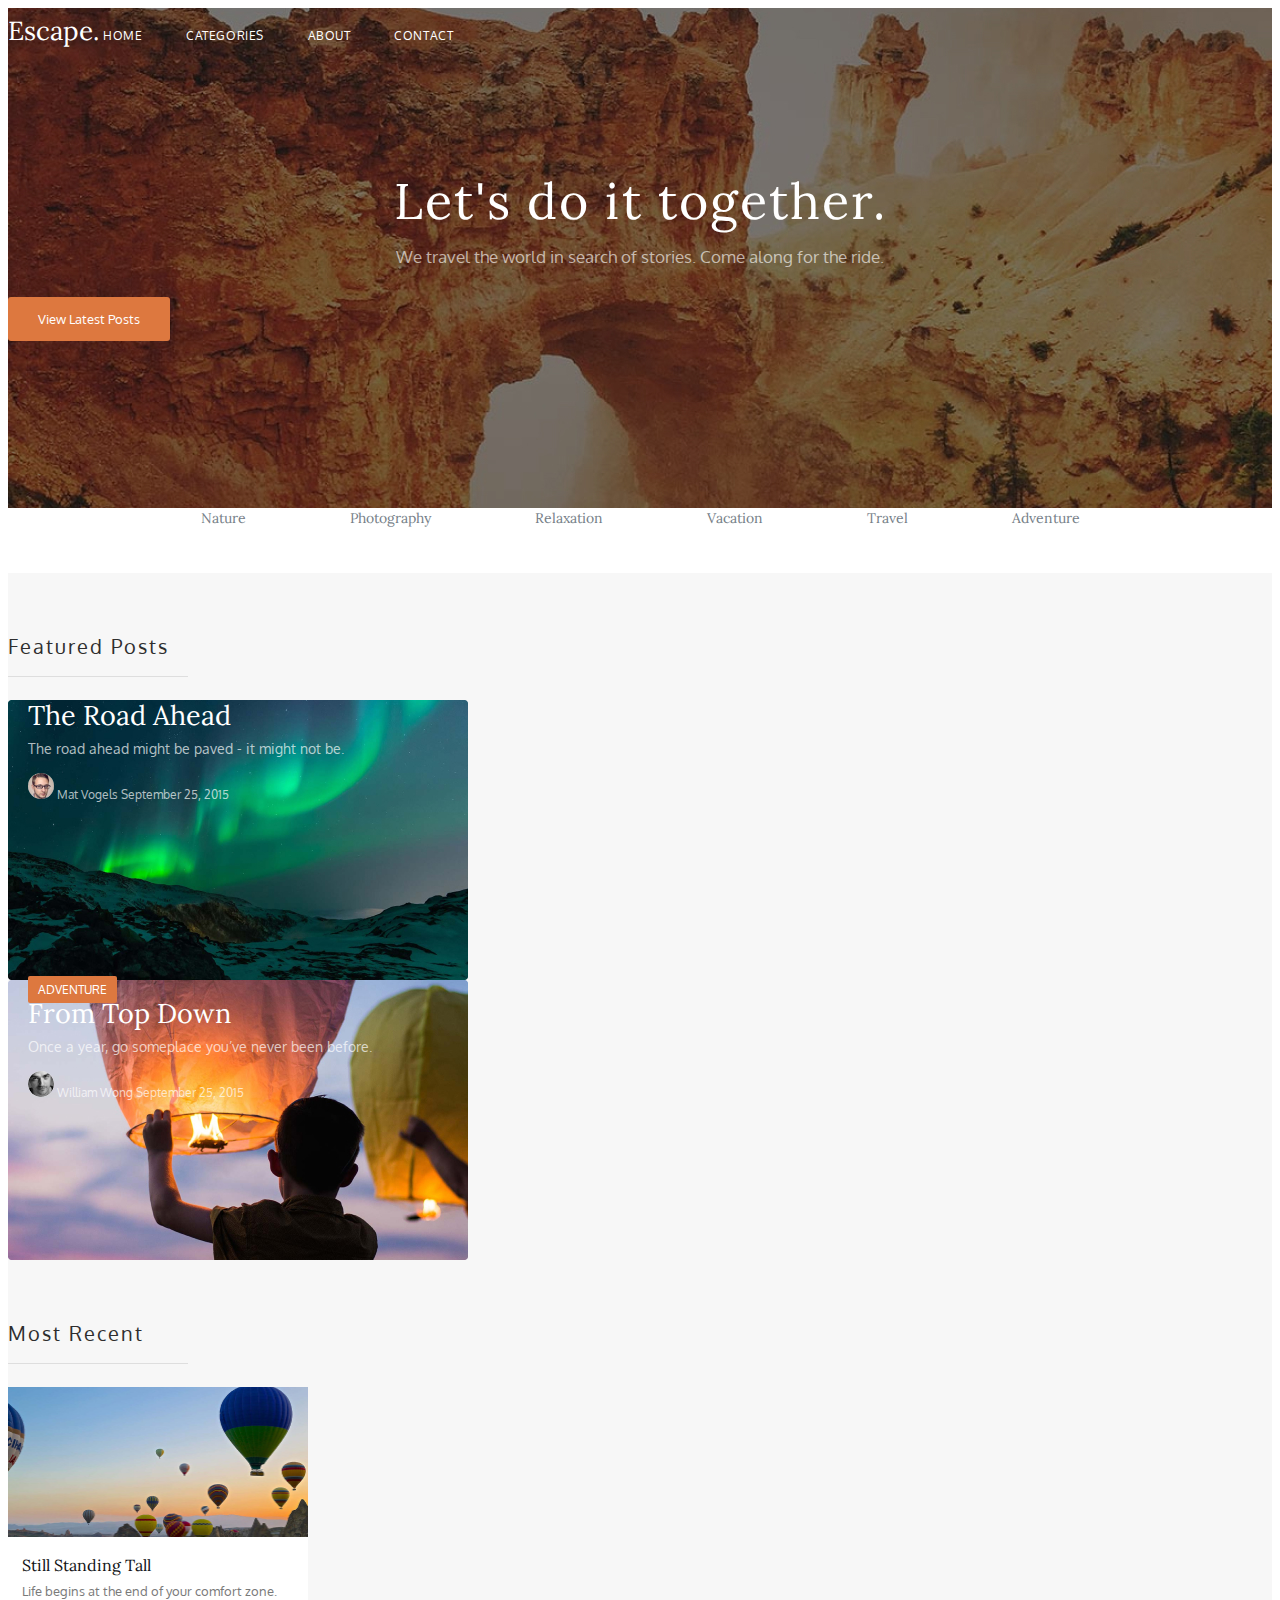
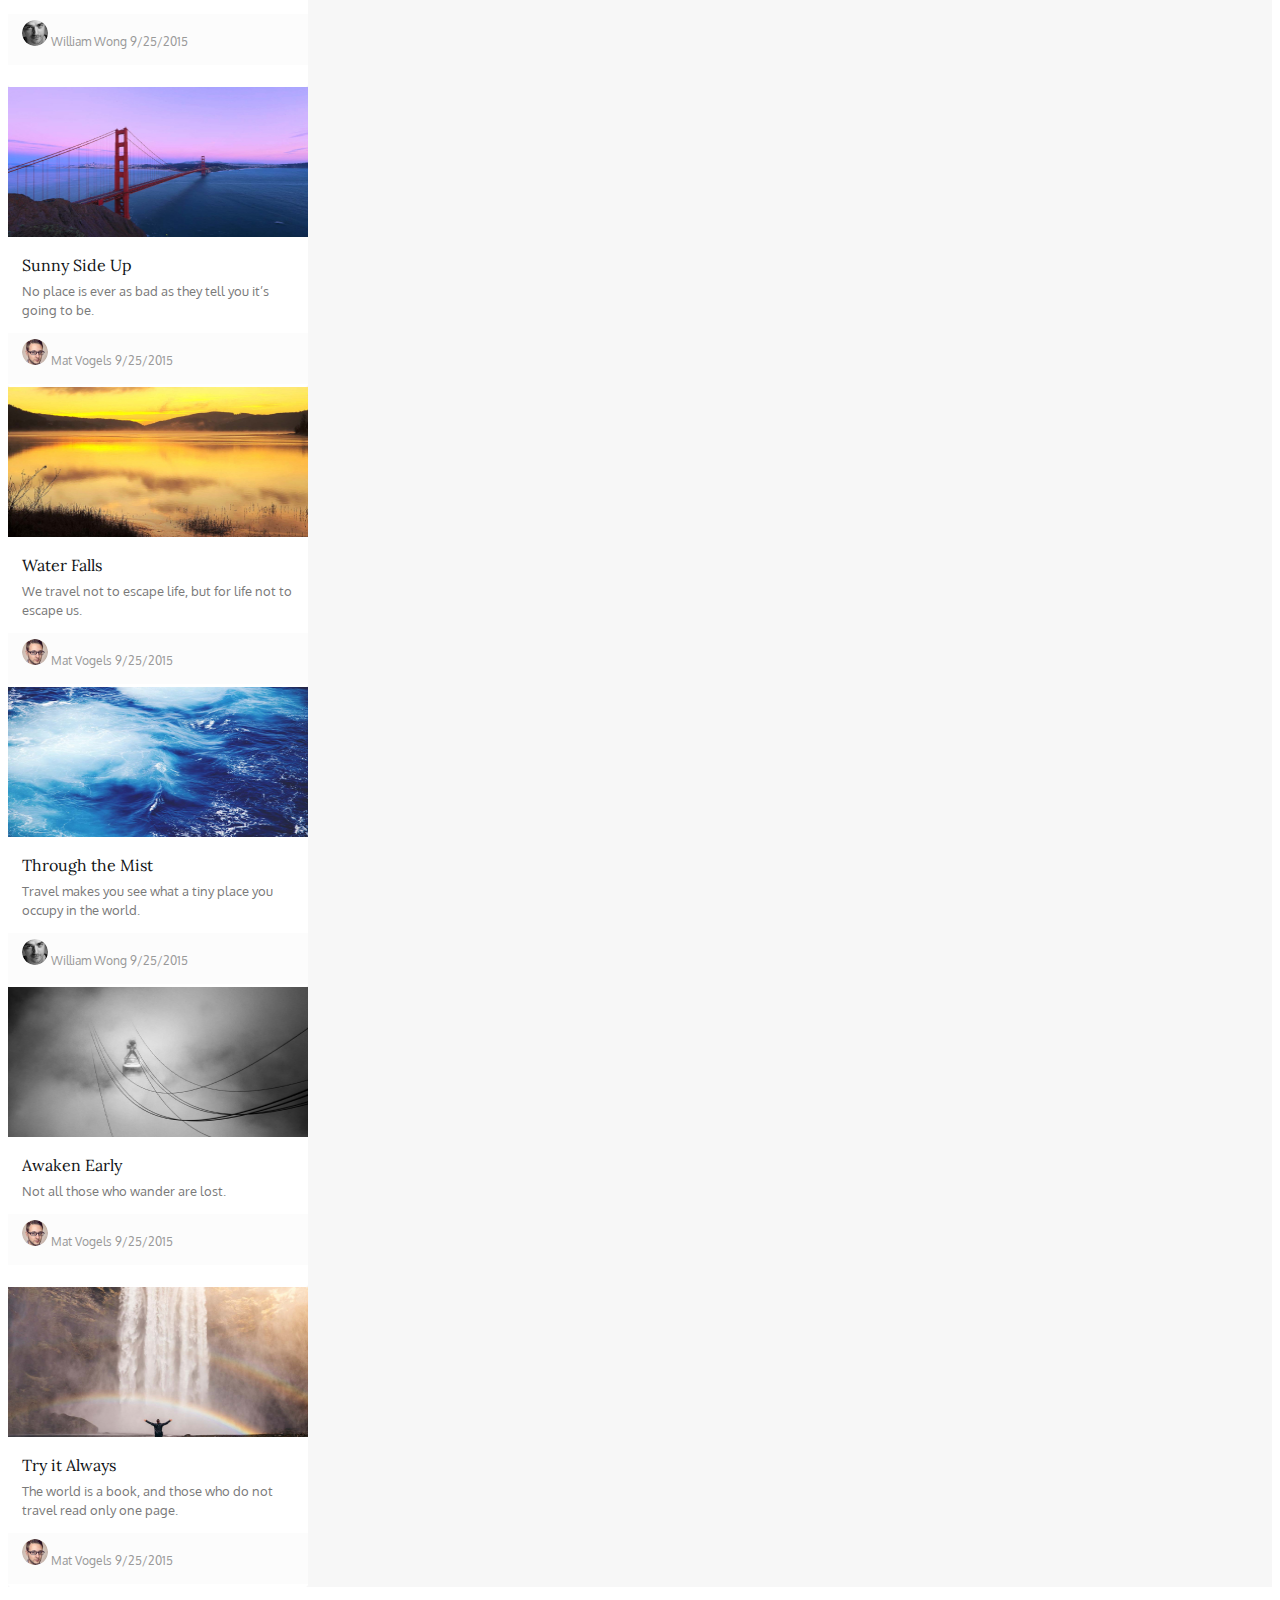
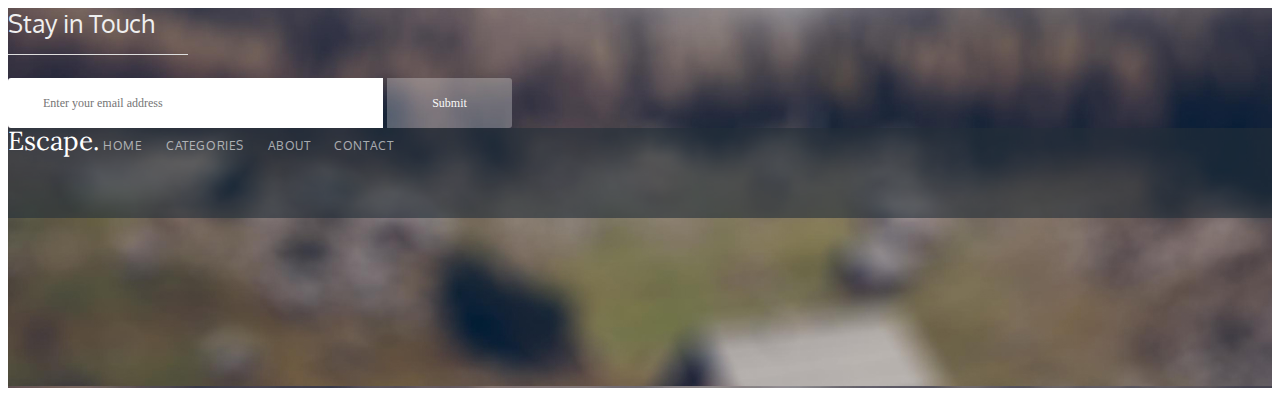
<file: html/index.html>
<!DOCTYPE html>
<html lang="en">
  <head>
    <meta charset="UTF-8">
    <title>Escape.</title>
    <link href="../css/style.css" rel="stylesheet">
    <link rel="preconnect" href="https://fonts.googleapis.com">
    <link rel="preconnect" href="https://fonts.gstatic.com" crossorigin>
    <link href="https://fonts.googleapis.com/css2?family=Lora:wght@400;700&display=swap" rel="stylesheet">
    <link href="https://fonts.googleapis.com/css2?family=Oxygen:wght@400;700&display=swap" rel="stylesheet">
  </head>
  <body>
    <header class="header"> 
      <div class="header__nav nav">
        <span class="nav__title">Escape.</span>
        <nav class="nav__menu menu">
          <a class="menu__item" href="#">HOME</a>
          <a class="menu__item" href="#">CATEGORIES</a>
          <a class="menu__item" href="#">ABOUT</a>
          <a class="menu__item" href="#">CONTACT</a>
        </nav>
      </div>
      <h1 class="header__headline">Let's do it together.</h1>
      <p class="header__subheadline">We travel the world in search of stories. Come along for the ride.</p>
      <button class="header__button">View Latest Posts</button>
    </header>
    <main class="main">
      <nav class="main__categories categories">
        <a class="categories__item" href="#">Nature</a>
        <a class="categories__item" href="#">Photography</a>
        <a class="categories__item" href="#">Relaxation</a>
        <a class="categories__item" href="#">Vacation</a>
        <a class="categories__item" href="#">Travel</a>
        <a class="categories__item" href="#">Adventure</a>
      </nav>
      <section class="main__posts posts"> 
        <h2 class="posts__title">Featured Posts</h2>
        <div class="posts__card-big card-big card-big_background-1">
          <h3 class="card-big__headline">The Road Ahead</h3>
          <p class="card-big__subheadline">The road ahead might be paved - it might not be.</p>
          <div class="card-big__caption caption">
            <img class="caption__photo" src="../res/images/mat-vogels.jpg" alt="Mat Vogels">
            <span class="caption__name">Mat Vogels</span>
            <span class="caption__date">September 25, 2015</span>
          </div>
        </div>
        <div class="posts__card-big card-big card-big_background-2">
          <span class="card-big__label">Adventure</span> 
          <h3 class="card-big__headline">From Top Down</h3>
          <p class="card-big__subheadline">Once a year, go someplace you’ve never been before.</p>
          <div class="card-big__caption caption">
            <img class="caption__photo" src="../res/images/william-wong.jpg" alt="William Wong">
            <span class="caption__name">William Wong</span>
            <span class="caption__date">September 25, 2015</span>
          </div>
        </div>
      </section>
      <section class="main__posts posts">
        <h2 class="posts__title">Most Recent</h2>
        <div class="posts__card-small card-small">
          <img class="card-small__image" src="../res/images/still-standing-tall.jpg" alt="Still Standing Tall">
          <h3 class="card-small__headline">Still Standing Tall</h3>
          <p class="card-small__subheadline">Life begins at the end of your comfort zone.</p>
          <div class="card-small__caption caption caption_recent">
            <img class="caption__photo" src="../res/images/william-wong.jpg" alt="William Wong">
            <span class="caption__name">William Wong</span>
            <span class="caption__date">9/25/2015</span>
          </div>
        </div>
        <div class="posts__card-small card-small">
          <img class="card-small__image" src="../res/images/sunny-side-up.jpg" alt="Sunny Side Up">
          <h3 class="card-small__headline">Sunny Side Up</h3>
          <p class="card-small__subheadline">No place is ever as bad as they tell you it’s going to be.</p>
          <div class="card-small__caption caption caption_recent">
            <img class="caption__photo" src="../res/images/mat-vogels.jpg" alt="Mat Vogels">
            <span class="caption__name">Mat Vogels</span>
            <span class="caption__date">9/25/2015</span>
          </div>
        </div>
        <div class="posts__card-small card-small">
          <img class="card-small__image" src="../res/images/water-falls.jpg" alt="Water Falls">
          <h3 class="card-small__headline">Water Falls</h3>
          <p class="card-small__subheadline">We travel not to escape life, but for life not to escape us.</p>
          <div class="card-small__caption caption caption_recent">
            <img class="caption__photo" src="../res/images/mat-vogels.jpg" alt="Mat Vogels">
            <span class="caption__name">Mat Vogels</span>
            <span class="caption__date">9/25/2015</span>
          </div>
        </div>
        <div class="posts__card-small card-small">
          <img class="card-small__image" src="../res/images/through-the-mist.jpg" alt="Through the Mist">
          <h3 class="card-small__headline">Through the Mist</h3>
          <p class="card-small__subheadline">Travel makes you see what a tiny place you occupy in the world.</p>
          <div class="card-small__caption caption caption_recent"> 
            <img class="caption__photo" src="../res/images/william-wong.jpg" alt="William Wong">
            <span class="caption__name">William Wong</span>
            <span class="caption__date">9/25/2015</span>
          </div>
        </div>
        <div class="posts__card-small card-small">
          <img class="card-small__image" src="../res/images/awaken-early.jpg" alt="Awaken Early">
          <h3 class="card-small__headline">Awaken Early</h3>
          <p class="card-small__subheadline">Not all those who wander are lost.</p>
          <div class="card-small__caption caption caption_recent"> 
            <img class="caption__photo" src="../res/images/mat-vogels.jpg" alt="Mat Vogels">
            <span class="caption__name">Mat Vogels</span>
            <span class="caption__date">9/25/2015</span>
          </div>
        </div>
        <div class="posts__card-small card-small">
          <img class="card-small__image" src="../res/images/try-it-always.jpg" alt="Try it Always">
          <h3 class="card-small__headline">Try it Always</h3>
          <p class="card-small__subheadline">The world is a book, and those who do not travel read only one page.</p>
          <div class="card-small__caption caption caption_recent"> 
            <img class="caption__photo" src="../res/images/mat-vogels.jpg" alt="Mat Vogels">
            <span class="caption__name">Mat Vogels</span>
            <span class="caption__date">9/25/2015</span>
          </div>
        </div>
      </section>
    </main>
    <footer class="footer">
      <h2 class="footer__title">Stay in Touch</h2>
      <input class="footer__input"  type="text" placeholder="Enter your email address">
      <button class="footer__button">Submit</button>
      <div class="footer__nav nav nav_with-background">
        <span class="nav__title">Escape.</span>
        <nav class="nav__menu menu">
          <a class="menu__item_secondary-style" href="#">HOME</a>
          <a class="menu__item_secondary-style" href="#">CATEGORIES</a>
          <a class="menu__item_secondary-style" href="#">ABOUT</a>
          <a class="menu__item_secondary-style" href="#">CONTACT</a>
        </nav>
      </div>
    </footer>
  </body>
</html>
</file>
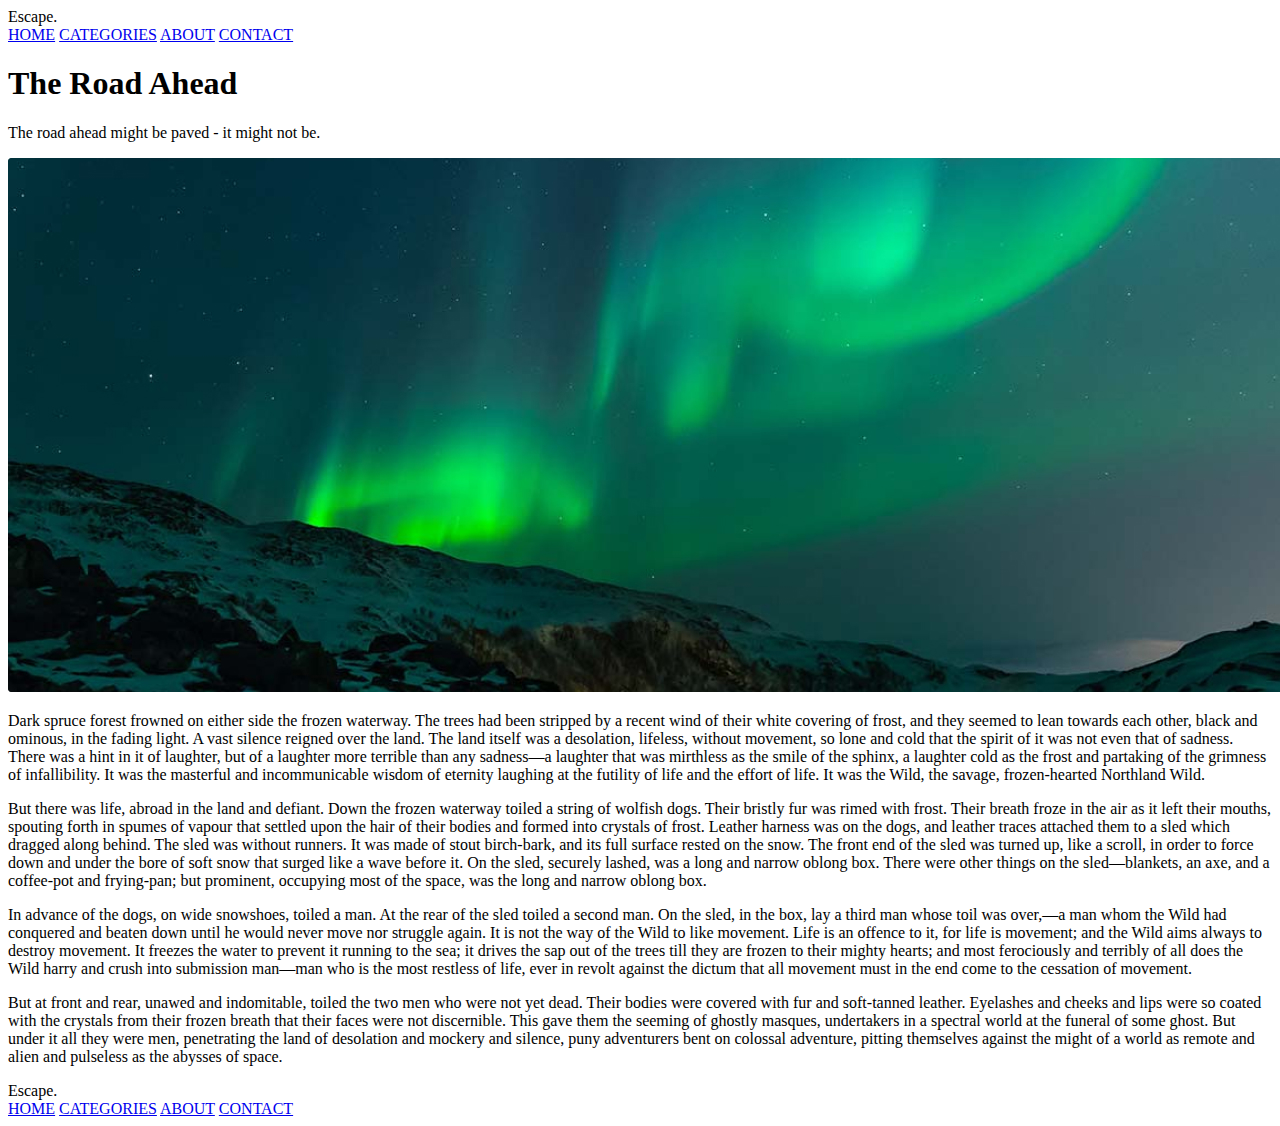
<file: the-road-ahead.html>
<!DOCTYPE html>
<html lang="en">
  <head>
    <meta charset="UTF-8">
    <title>The Road Ahead</title>
  </head>
  <body>
    <header>
      <div>
        <span>Escape.</span>
        <nav>
          <a href="#">HOME</a>
          <a href="#">CATEGORIES</a>
          <a href="#">ABOUT</a>
          <a href="#">CONTACT</a>
        </nav>
      </div>
      <div>
        <h1>The Road Ahead</h1>
        <p>The road ahead might be paved - it might not be.</p>
      </div>
    </header>
    <main>
      <img src="res/the-road-ahead-banner.jpg" alt="Nothern Lights">
      <p>
        Dark spruce forest frowned on either side the frozen waterway. The trees had been stripped by a recent wind of their white covering of frost, and they seemed to lean towards each other, black and ominous, in the fading light. A vast silence reigned over the land. The land itself was a desolation, lifeless, without movement, so lone and cold that the spirit of it was not even that of sadness. There was a hint in it of laughter, but of a laughter more terrible than any sadness—a laughter that was mirthless as the smile of the sphinx, a laughter cold as the frost and partaking of the grimness of infallibility. It was the masterful and incommunicable wisdom of eternity laughing at the futility of life and the effort of life. It was the Wild, the savage, frozen-hearted Northland Wild.
      </p>
      <p>
        But there was life, abroad in the land and defiant. Down the frozen waterway toiled a string of wolfish dogs. Their bristly fur was rimed with frost. Their breath froze in the air as it left their mouths, spouting forth in spumes of vapour that settled upon the hair of their bodies and formed into crystals of frost. Leather harness was on the dogs, and leather traces attached them to a sled which dragged along behind. The sled was without runners. It was made of stout birch-bark, and its full surface rested on the snow. The front end of the sled was turned up, like a scroll, in order to force down and under the bore of soft snow that surged like a wave before it. On the sled, securely lashed, was a long and narrow oblong box. There were other things on the sled—blankets, an axe, and a coffee-pot and frying-pan; but prominent, occupying most of the space, was the long and narrow oblong box.
      </p>
      <p>
        In advance of the dogs, on wide snowshoes, toiled a man. At the rear of the sled toiled a second man. On the sled, in the box, lay a third man whose toil was over,—a man whom the Wild had conquered and beaten down until he would never move nor struggle again. It is not the way of the Wild to like movement. Life is an offence to it, for life is movement; and the Wild aims always to destroy movement. It freezes the water to prevent it running to the sea; it drives the sap out of the trees till they are frozen to their mighty hearts; and most ferociously and terribly of all does the Wild harry and crush into submission man—man who is the most restless of life, ever in revolt against the dictum that all movement must in the end come to the cessation of movement.
      </p>
      <p>
        But at front and rear, unawed and indomitable, toiled the two men who were not yet dead. Their bodies were covered with fur and soft-tanned leather. Eyelashes and cheeks and lips were so coated with the crystals from their frozen breath that their faces were not discernible. This gave them the seeming of ghostly masques, undertakers in a spectral world at the funeral of some ghost. But under it all they were men, penetrating the land of desolation and mockery and silence, puny adventurers bent on colossal adventure, pitting themselves against the might of a world as remote and alien and pulseless as the abysses of space.
      </p>
    </main>
    <footer>
      <div>
        <span>Escape.</span>
        <nav>
          <a href="#">HOME</a>
          <a href="#">CATEGORIES</a>
          <a href="#">ABOUT</a>
          <a href="#">CONTACT</a>
        </nav>
      </div>
    </footer>
  </body>
</html>
</file>
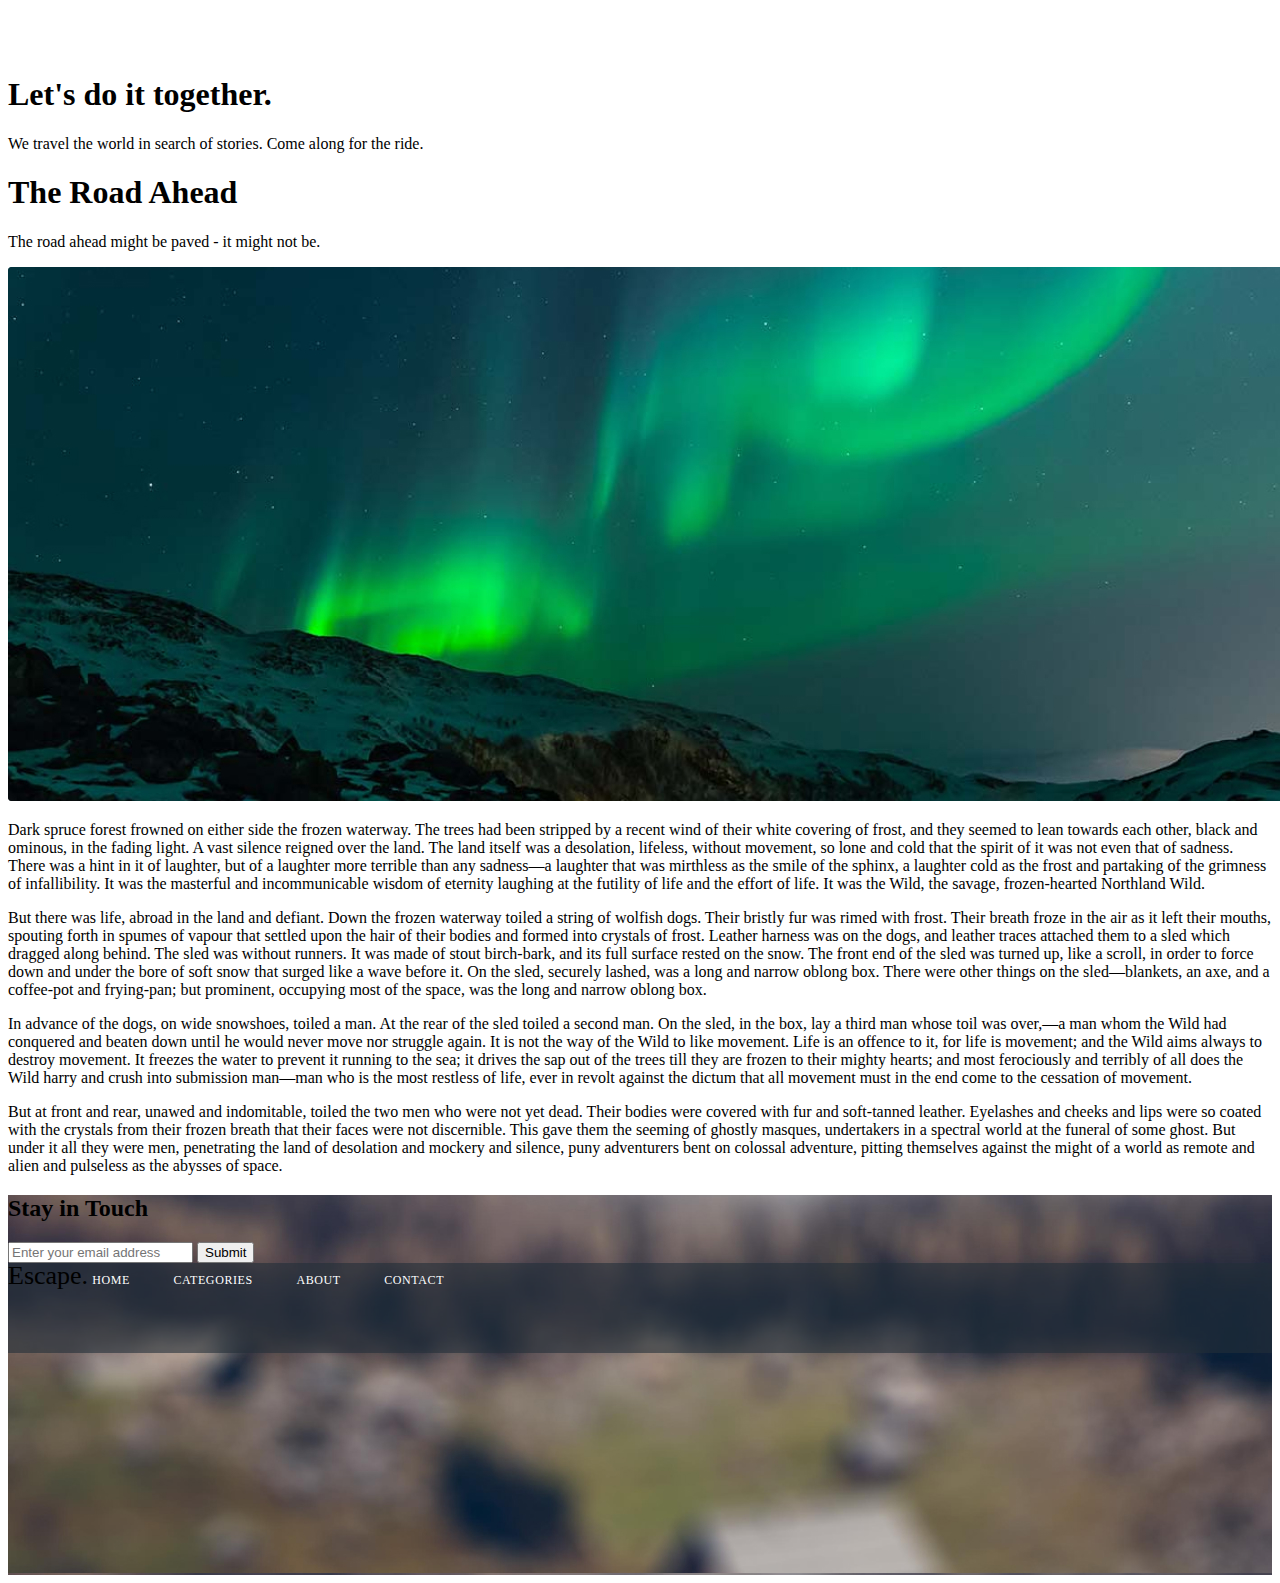
<file: html/the-road-ahead.html>
<!DOCTYPE html>
<html lang="en">
  <head>
    <meta charset="UTF-8">
    <title>The Road Ahead</title>
    <link href="../css/style.css" rel="stylesheet">
  </head>
  <body>
    <header class="">
      <div class="header__nav nav">
        <span class="nav__title">Escape.</span>
        <nav class="nav__menu menu">
          <a class="menu__item" href="#">HOME</a>
          <a class="menu__item" href="#">CATEGORIES</a>
          <a class="menu__item" href="#">ABOUT</a>
          <a class="menu__item" href="#">CONTACT</a>
        </nav>
      </div>
      <div class="header__heading heading">
        <h1 class="heading__headline">Let's do it together.</h1>
        <p class="heading__subheadline">We travel the world in search of stories. Come along for the ride.</p>
      </div>
    </header>
    <main>
      <article>
        <div>
          <h1>The Road Ahead</h1>
          <p>The road ahead might be paved - it might not be.</p>
        </div>
        <img src="../res/images/the-road-ahead-large.jpg" alt="Nothern Lights">
        <p>
          Dark spruce forest frowned on either side the frozen waterway. The trees had been stripped by a recent wind of their white covering of frost, and they seemed to lean towards each other, black and ominous, in the fading light. A vast silence reigned over the land. The land itself was a desolation, lifeless, without movement, so lone and cold that the spirit of it was not even that of sadness. There was a hint in it of laughter, but of a laughter more terrible than any sadness—a laughter that was mirthless as the smile of the sphinx, a laughter cold as the frost and partaking of the grimness of infallibility. It was the masterful and incommunicable wisdom of eternity laughing at the futility of life and the effort of life. It was the Wild, the savage, frozen-hearted Northland Wild.
        </p>
        <p>
          But there was life, abroad in the land and defiant. Down the frozen waterway toiled a string of wolfish dogs. Their bristly fur was rimed with frost. Their breath froze in the air as it left their mouths, spouting forth in spumes of vapour that settled upon the hair of their bodies and formed into crystals of frost. Leather harness was on the dogs, and leather traces attached them to a sled which dragged along behind. The sled was without runners. It was made of stout birch-bark, and its full surface rested on the snow. The front end of the sled was turned up, like a scroll, in order to force down and under the bore of soft snow that surged like a wave before it. On the sled, securely lashed, was a long and narrow oblong box. There were other things on the sled—blankets, an axe, and a coffee-pot and frying-pan; but prominent, occupying most of the space, was the long and narrow oblong box.
        </p>
        <p>
          In advance of the dogs, on wide snowshoes, toiled a man. At the rear of the sled toiled a second man. On the sled, in the box, lay a third man whose toil was over,—a man whom the Wild had conquered and beaten down until he would never move nor struggle again. It is not the way of the Wild to like movement. Life is an offence to it, for life is movement; and the Wild aims always to destroy movement. It freezes the water to prevent it running to the sea; it drives the sap out of the trees till they are frozen to their mighty hearts; and most ferociously and terribly of all does the Wild harry and crush into submission man—man who is the most restless of life, ever in revolt against the dictum that all movement must in the end come to the cessation of movement.
        </p>
        <p>
          But at front and rear, unawed and indomitable, toiled the two men who were not yet dead. Their bodies were covered with fur and soft-tanned leather. Eyelashes and cheeks and lips were so coated with the crystals from their frozen breath that their faces were not discernible. This gave them the seeming of ghostly masques, undertakers in a spectral world at the funeral of some ghost. But under it all they were men, penetrating the land of desolation and mockery and silence, puny adventurers bent on colossal adventure, pitting themselves against the might of a world as remote and alien and pulseless as the abysses of space.
        </p>
      </article>
    </main>
    <footer class="footer">
      <div class="footer__form form">
        <div class="form__heading heading">
          <h2 class="heading__title_footer">Stay in Touch</h2>
        </div>
        <input class="form__input"  type="text" placeholder="Enter your email address">
        <button class="form__button">Submit</button>
      </div>
      <div class="footer__nav nav_with-background">
        <span class="nav__title">Escape.</span>
        <nav class="nav__menu menu">
          <a class="menu__item" href="#">HOME</a>
          <a class="menu__item" href="#">CATEGORIES</a>
          <a class="menu__item" href="#">ABOUT</a>
          <a class="menu__item" href="#">CONTACT</a>
        </nav>
      </div>
    </footer>
  </body>
</html>
</file>
<file: css/style.css>
.header
{
    background-image: url("../res/images/let\'s-do-it-together.jpg");
    background-color: rgba(0, 0, 0, 0.5);
    height: 500px;
    width: 100%;
}

.header__nav
{
    padding-top: 10px;
    padding-bottom: 10px;
}

.nav
{
    color: #fff;
}

.nav_with-background
{
    height: 90px;
    background: rgba(35, 47, 56, 0.6);
    border-radius: 0px;
}

.nav__title
{
    display: inline-block;
    font-family: 'Lora';
    font-size: 26px;
    line-height: 26px;
}

.nav__menu
{
    display: inline-block;
}

.menu
{
    font-family: 'Oxygen';
    font-style: normal;
    font-weight: 400;
    font-size: 12px;
    line-height: 20px;    
    letter-spacing: 0.6px;
    text-transform: uppercase;
}

.menu__item
{
    text-decoration: none;
    color: #FFFFFF;
}

.menu__item_secondary-style
{
    text-decoration: none;
    color: rgba(255, 255, 255, 0.6);
}

.menu__item_secondary-style + .menu__item_secondary-style
{
    margin-left: 20px;
}

.menu__item + .menu__item
{
    margin-left: 40px;
}

.header__headline
{
    text-align: center;
    margin-top: 120px;
    margin-bottom: 0px;
    font-family: 'Lora';
    font-style: normal;
    font-weight: 400;
    font-size: 50px;
    line-height: 51px;
    letter-spacing: 2px;
    color: #FFFFFF;
}

.header__subheadline
{
    text-align: center;
    margin-top: 20px;
    margin-bottom: 30px;
    font-family: 'Oxygen';
    font-style: normal;
    font-weight: 400;
    font-size: 17px;
    line-height: 20px;
    color: rgba(255, 255, 255, 0.63);
}

.header__button
{
    font-family: 'Oxygen';
    font-style: normal;
    font-weight: 400;
    font-size: 13px;
    line-height: 20px;
    text-align: center;
    color: #FFFFFF;
    padding-top: 12px;
    padding-bottom: 12px;
    padding-left: 30px;
    padding-right: 30px;
    border: 0px;
    border-radius: 3px;
    background: #DD783F;
}

.main
{
    width: 100%;
    border: none;
    background: #F7F7F7;
    margin-bottom: 0px;
}

.main__categories
{
    height: 65px;
    text-align: center;
}

.categories
{
    font-family: 'Lora';
    font-style: normal;
    font-weight: 400;
    font-size: 14px;
    line-height: 20px;
    border-radius: 0px;
    background: #FFFFFF;
}

.categories__item
{
    text-decoration: none;
    color: #768088;
}

.categories__item + .categories__item
{
    margin-left: 100px;
}

.posts__title
{
    position: relative;
    font-family: 'Oxygen';
    font-style: normal;
    font-weight: 400;
    font-size: 20px;
    line-height: 27px;
    letter-spacing: 2px;
    color: #2E2E2E;
    margin-top: 60px;
    margin-bottom: 40px;
}

.posts__title::after
{
    content: '';
    position: absolute;
    display: block;
    margin-top: 16px;
    border-top: 1px solid #DEDEDE;
    border-radius: 0;
    width: 180px;
}

.posts__card-big
{
    height: 280px;
    width: 460px;
}

.card-big 
{
    border-radius: 3px;    
}

.card-big_background-1
{
    background-image: url("..//res/images/the-road-ahead.jpg");
}

.card-big_background-2
{
    background-image: url("../res/images/from-top-down.jpg");
}

.card-big__headline
{
    font-family: 'Lora';
    font-style: normal;
    font-weight: 400;
    font-size: 27px;
    line-height: 30px;
    color: #FFFFFF;
    margin-left: 20px;
    margin-top: 0px;
    margin-bottom: 6px;
}

.card-big__subheadline
{
    font-family: 'Oxygen';
    font-style: normal;
    font-weight: 400;
    font-size: 14px;
    line-height: 25px;
    color: rgba(255, 255, 255, 0.7);
    margin-top: 6px;
    margin-left: 20px;
    margin-bottom: 12px;
}

.card-big__caption
{
    margin-right: 10px;
    margin-left: 20px;
    margin-bottom: 20px;
}

.caption
{
    font-family: 'Oxygen';
    font-style: normal;
    font-weight: 400;
    font-size: 12px;
    line-height: 35px;
    color: rgba(255, 255, 255, 0.7);
}

.caption__photo
{
    border-radius: 60px;
}

.card-big__label {
    font-family: 'Oxygen';
    font-style: normal;
    font-weight: 400;
    font-size: 12px;
    line-height: 13px;
    text-transform: uppercase;
    color: #FFFFFF;
    padding: 6px 10px;
    background: #DD783F;
    border-radius: 2px;
    margin-left: 20px;
    margin-top: 20px;
}

.posts__card-small
{
    width: 300px;
    height: 300px;
}

.card-small
{
    box-shadow: 0px 0px 0px rgba(0, 0, 0, 0.1);
    border-radius: 3px;
    background: #FFFFFF;
}

.card-small__image
{
    height: 150px;
    width: 300px;
    margin-bottom: 0px;
}

.card-small__headline
{
    font-family: 'Lora';
    font-style: normal;
    font-weight: 400;
    font-size: 16px;
    line-height: 21px;
    color: #101315;
    padding-left: 14px;
    padding-right: 14px;
    margin-top: 14px;
    margin-bottom: 6px;
}

.card-small__subheadline
{
    font-family: 'Oxygen';
    font-style: normal;
    font-weight: 400;
    font-size: 13px;
    line-height: 19px;
    color: #7A7A7A;
    padding-left: 14px;
    padding-right: 14px;
    margin-top: 0px;
}

.caption_recent
{
    color: #999999;
    background: #FCFCFC;
    padding-top: 6px;
    padding-bottom: 6px;
    padding-left: 14px;
    padding-right: 14px;
}

.footer
{
    background: url('../res/images/stay-in-touch.jpg');
    height: 380px;
    width: 100%;
}

.footer__title
{
    position: relative;
    font-family: 'Oxygen';
    font-style: normal;
    font-weight: 400;
    font-size: 25px;
    line-height: 30px;
    color: #EFEFEF;
    margin-bottom: 40px;
}

.footer__title::after
{
    content: '';
    position: absolute;
    display: block;
    margin-top: 16px;
    border-top: 1px solid #DEDEDE;
    border-radius: 0;
    width: 180px;
}

.footer__input
{
    display: inline-block;
    font-family: 'Roboto';
    font-style: normal;
    font-weight: 400;
    font-size: 12px;
    line-height: 14px;
    color: #817F83;
    background: #FFFFFF;
    border-radius: 3px 0px 0px 3px;
    padding-top: 18px;
    padding-bottom: 18px;
    padding-left: 35px;
    padding-right: 35px;
    width: 305px;
    border: none;
}

.footer__button
{
    display: inline-block;
    width: 125px;
    height: 50px;
    font-family: 'Roboto';
    font-style: normal;
    font-weight: 400;
    font-size: 12px;
    line-height: 14px;
    color: #F8F8F8;
    border: none;
    background: rgba(255, 255, 255, 0.28);
    border-radius: 0px 3px 3px 0px;
}
</file>
